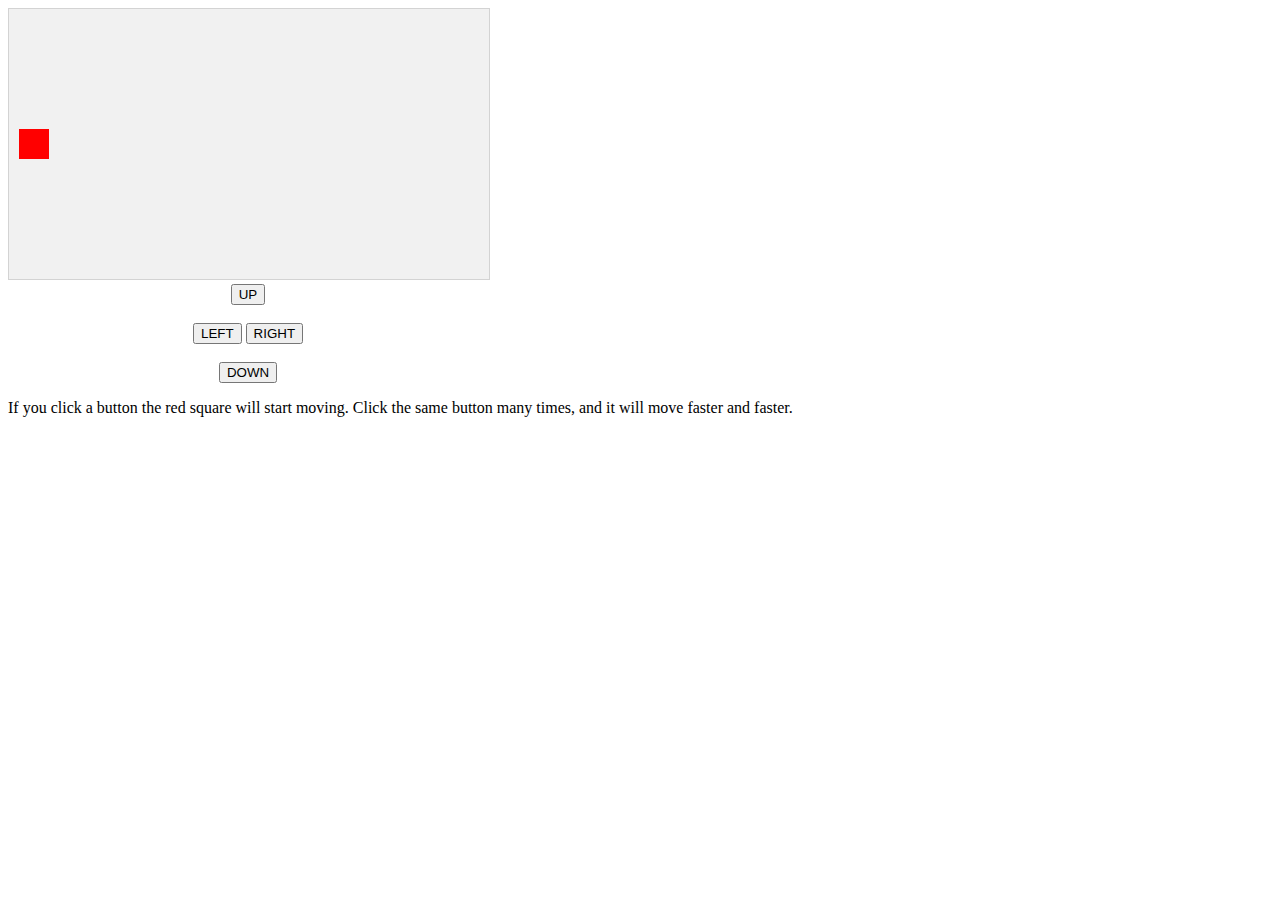
<file: gameControllers.html>
<!DOCTYPE html>
<html manifest="egzoni.appcache">
<head>
<meta name="viewport" content="width=device-width, initial-scale=1.0"/>
<!-- Një element <meta> viewport jep udhëzimet e shfletuesit se si të kontrollojnë dimensionet e faqes dhe shkallëzimin.

Gjerësia = pjesa e gjerësisë së pajisjes përcakton gjerësinë e faqes për të ndjekur gjerësinë e ekranit të pajisjes (e cila do të ndryshojë në varësi të pajisjes).

Shkalla fillestare = 1.0 pjesë përcakton nivelin fillestar të zmadhimit kur faqja është ngarkuar së pari nga shfletuesi.-->
<style>
canvas {
    border:1px solid #d3d3d3;
    background-color: #f1f1f1;
}
</style>
</head>
<body onload="startGame()">
  <!-- Atributi onLoad është një event handler që udhëzon shfletuesin për të ekzekutuar një skript kur vizitori hap faqen.
   Kjo zakonisht përdoret për të përcjellë vizitorin në një faqe tjetër, por mund të përdoret për të aktivizuar kutitë e pop-up ose për të ekzekutuar një skript bazuar në versionin e shfletuesit të përdoruesit.
 -->
<script>

var myGamePiece;

function startGame() {
    myGamePiece = new component(30, 30, "red", 10, 120);
    //Bëni një konstruktor komponente, që ju lejon të shtoni komponentë në fushën e lojës.
    //Ndërtuesi i objektit quhet komponent, dhe bëjmë komponentin tonë të parë, të quajtur myGamePiece -->
    myGameArea.start();
}

var myGameArea = {
    canvas : document.createElement("canvas"),
    start : function() {
        this.canvas.width = 480;
        this.canvas.height = 270;
        this.context = this.canvas.getContext("2d");
// Konteksti është gjithmonë vlera fjalës kyçe this  e cila është një referencë ndaj objektit që "zotëron" kodin aktual ekzekutues.
        document.body.insertBefore(this.canvas, document.body.childNodes[0])
//The childNodes property returns a collection of a node's child nodes, as a NodeList object.
//The nodes in the collection are sorted as they appear in the source code and can be accessed by index numbers. The index starts at 0.
//Metoda insertBefore () fut një node si një child, pikërisht përpara një child  ekzistues, të cilën e specifikoni.
        this.interval = setInterval(updateGameArea, 20);
    },
    clear : function() {
        this.context.clearRect(0, 0, this.canvas.width, this.canvas.height);
    }
}

function component(width, height, color, x, y) {
    this.width = width;
    this.height = height;
    this.speedX = 0;
    this.speedY = 0;
    this.x = x;
    this.y = y;
    this.update = function() {
        ctx = myGameArea.context;
        ctx.fillStyle = color;
        ctx.fillRect(this.x, this.y, this.width, this.height);
    }
    this.newPos = function() {
        this.x += this.speedX;
        this.y += this.speedY;
    }
}

function updateGameArea() {
    myGameArea.clear();
    myGamePiece.newPos();
    myGamePiece.update();
}

function moveup() {
    myGamePiece.speedY -= 1;
}

function movedown() {
    myGamePiece.speedY += 1;
}

function moveleft() {
    myGamePiece.speedX -= 1;
}

function moveright() {
    myGamePiece.speedX += 1;
}
</script>
<div style="text-align:center;width:480px;">
  <button onclick="moveup()">UP</button><br><br>
  <button onclick="moveleft()">LEFT</button>
  <button onclick="moveright()">RIGHT</button><br><br>
  <button onclick="movedown()">DOWN</button>
</div>

<p>If you click a button the red square will start moving. Click the same button many times, and it will move faster and faster.</p>
</body>
</html>
</file>
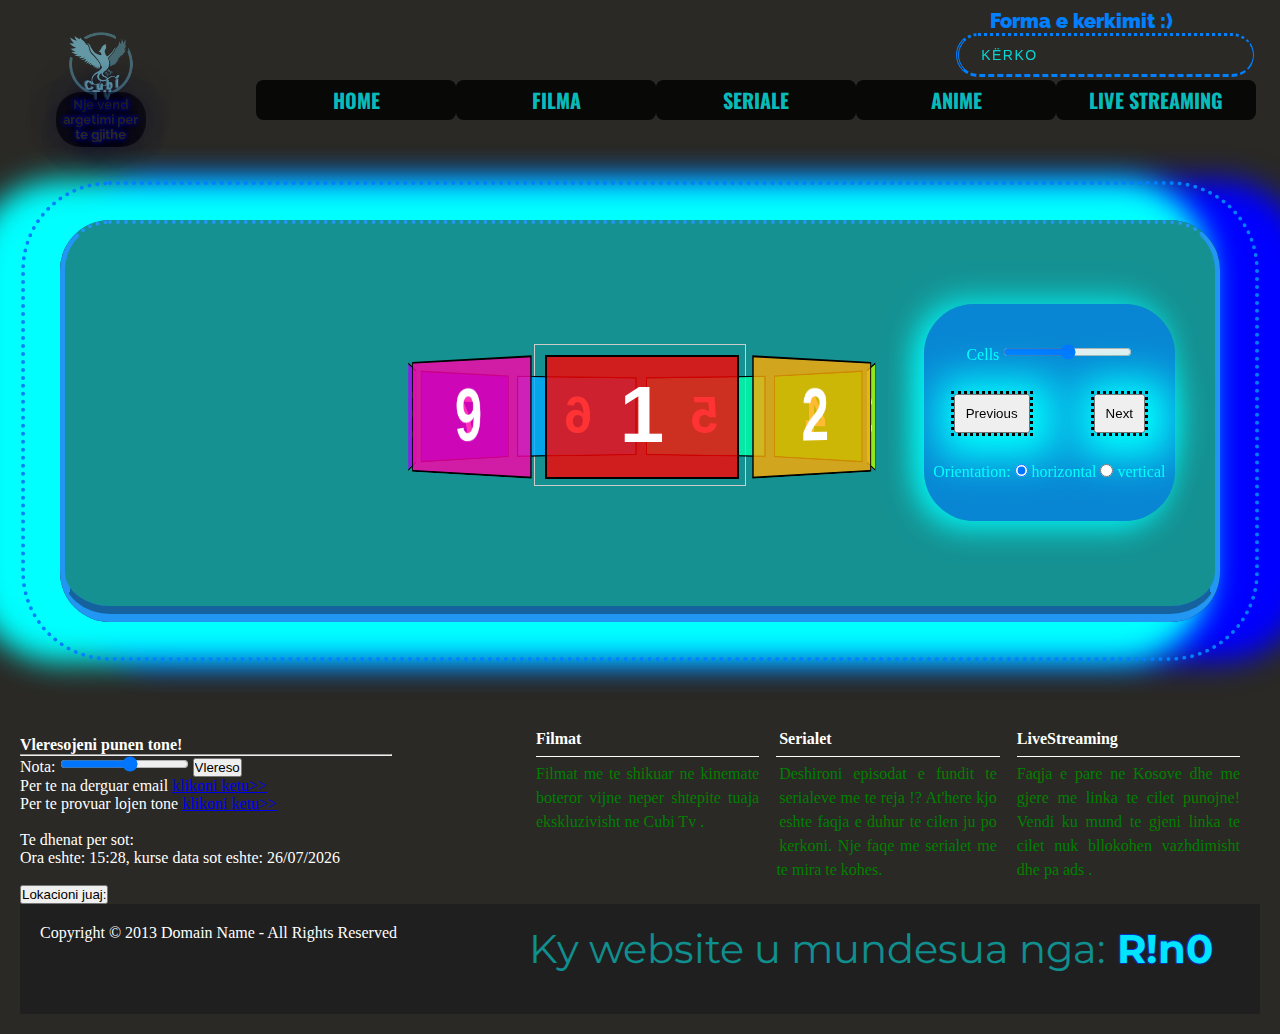
<file: liveStreaming.html>
<!doctype html>
<html manifest="egzoni.appcache">
<head>
	<meta charset="utf-8">
	<title>CubiTV</title>
	<script type="text/javascript" src="js\siteHead.js">
   	</script>
</head>
<body>
<header><!-- Pjesa statike -->

	<script type="text/javascript" src="js\siteHeader.js">
	</script>
	<!--<script type="text/javascript" src="js\siteTFCU.js">
	</script>-->
</header>
<div id="intro" style="clear: both; background-color:inherit" class="zIndex-1" ><!-- Pjesa statike -->
	<script type="text/javascript" src="js\siteCarousel.js">
	</script>
	<script type="text/javascript" src="js\siteCarouselScript.js">
	</script>



</div>
<footer><!-- Pjesa statike -->
	<script type="text/javascript" src="js\siteFooter.js">
	</script>
</footer>
</body>
</html>
</file>
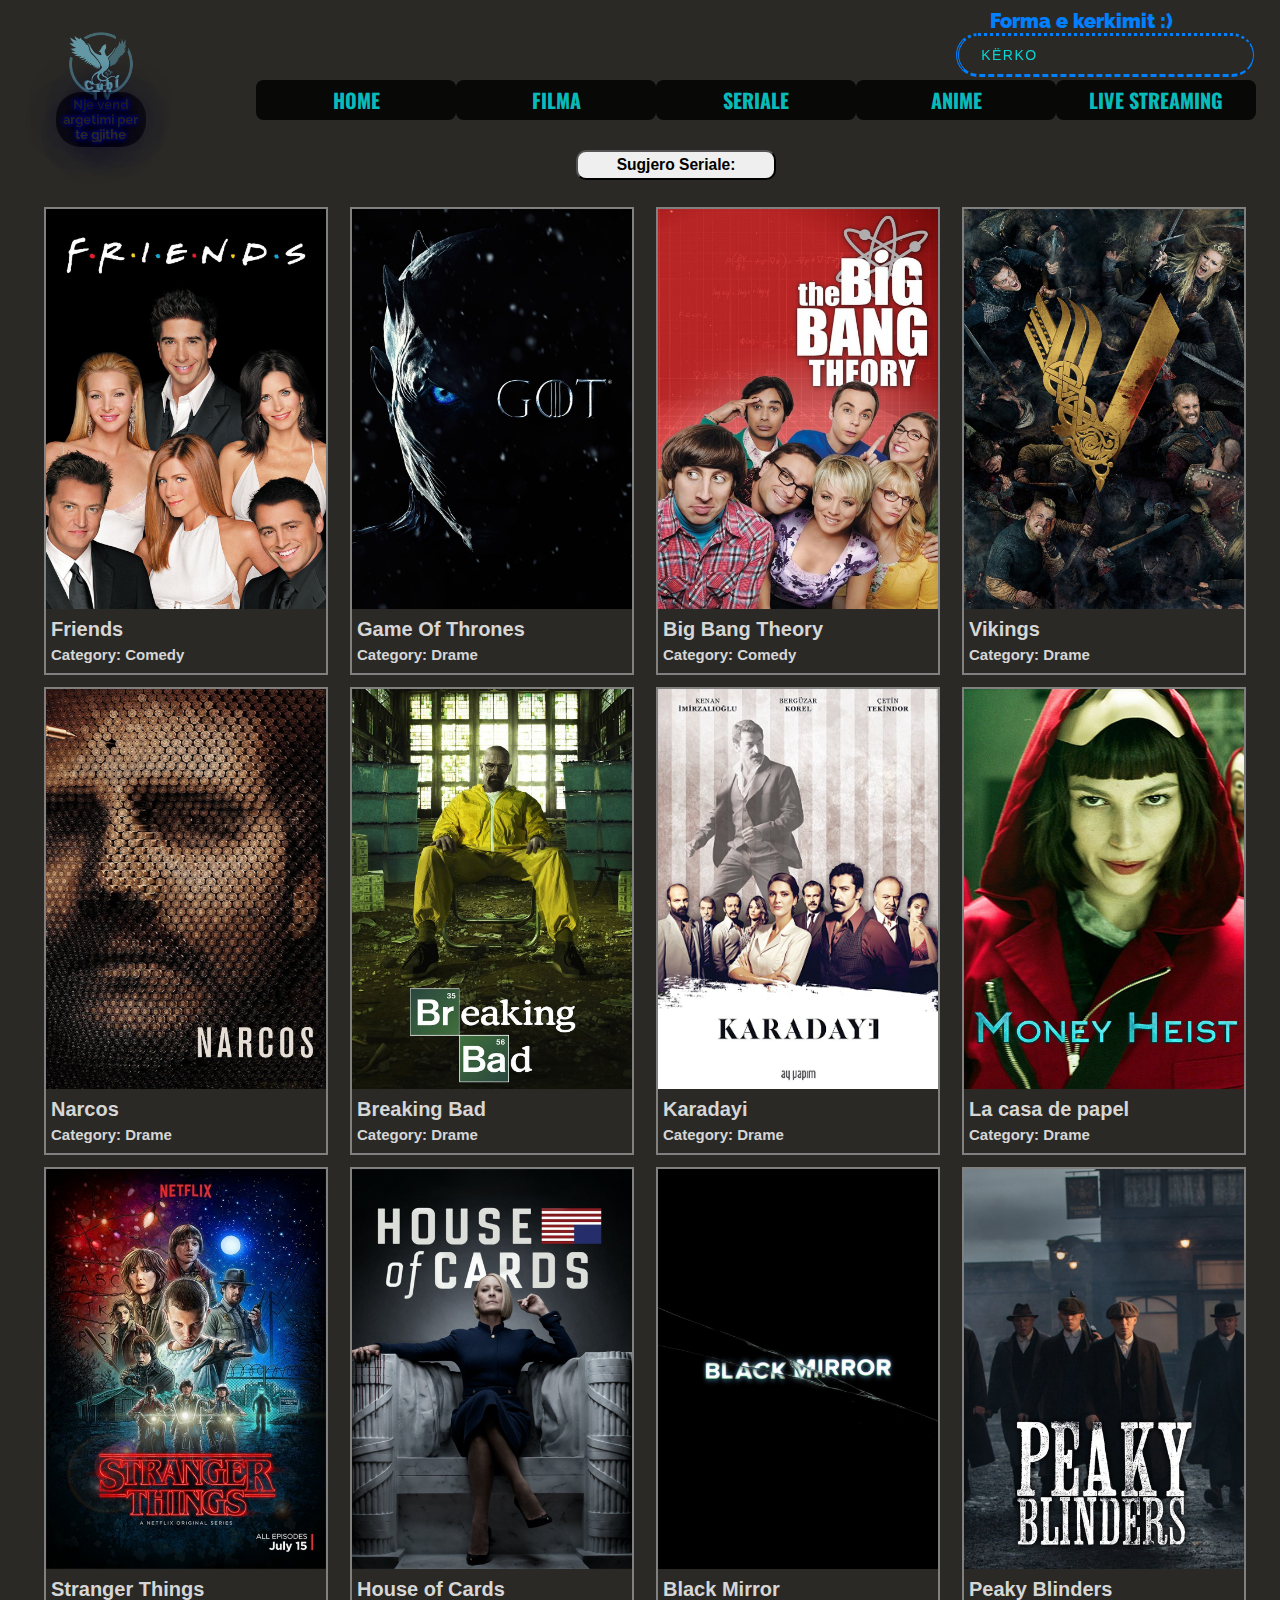
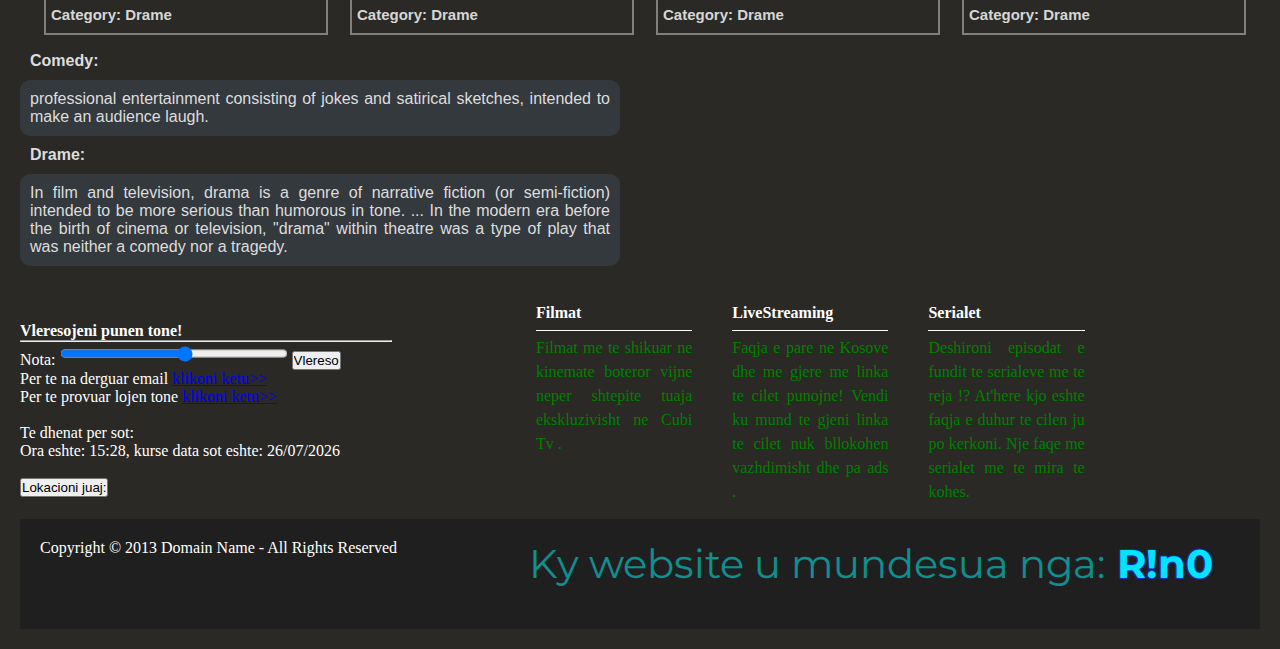
<file: serialet.html>
<!DOCTYPE html>
<html lang="en" dir="ltr" manifest="manifest.appcache">
  <head>
    <meta charset="utf-8">
    <title>Seriale</title>
    <script type="text/javascript" src="js\siteHead.js">
    </script>
    <link rel="stylesheet" href="css/myStyle.css"><!--blue-->
      <link rel="stylesheet" href="css/serialatCss.css">
  </head>
  <body>
    <header><!-- Pjesa statike -->
      <script type="text/javascript" src="js\siteHeader.js">
      </script>
      <!-- <script type="text/javascript" src="js\siteTFCU.js">
      </script> -->
    </header>

    <button onclick="myFunction()" id="myBtn" class="sugjerime"><h3 class="textFont">Sugjero Seriale:</h3></button>

    <table>
      <tr>
        <td><div class="allSeries" id="friends">
              <div class="seriesThumbnails">
                <img src="seriesThumbnails/friends.jpg" width="280px" height="400px" alt="Nuk u gjet fotoja e serialit1">
              </div>
              <div class="seriesTitle textFont  ">
                  Friends
              </div>
            <div class="category textFont">
                Category: Comedy
            </div>
            <div id="seriePopup1" class="seriePopup">
                <h4 class="textFont">Friends - 8.9 IMDB</h4>
                <p class="textFont">Three young men and three young women -- of the BFF kind --
                    live in the same apartment complex and face life and love in New York. They're
                    not above sticking their noses into one another's business and swapping romantic
                    partners, which always leads to the kind of hilarity average people will never
                    experience -- especially during breakups.</p>
                <a href="https://www.youtube.com/watch?v=izpKQEV988g"><input type="text" type="button" value="WATCH NOW">   </a>
            </div>

          </div>
        </td>
        <td><div class="allSeries gameOfThrones1" id="gameOfThrones">
              <div class="seriesThumbnails">
                <img src="seriesThumbnails/got.jpg" width="280px" height="400px" alt="Nuk u gjet fotoja e serialit 2">
              </div>
              <div class="seriesTitle textFont">
                Game Of Thrones
              </div>
            <div class="category textFont">
                Category: Drame
            </div>

            <div id="seriePopup" class="seriePopup">
                <h4 class="textFont">Game of Thrones - 9.5 IMDB</h4>
                <p class="textFont">George R.R. Martin's best-selling book series "A Song of Ice and Fire" is brought to
                    the screen as HBO sinks its considerable storytelling teeth into the medieval fantasy epic. It's the
                    depiction of two powerful families -- kings and queens, knights and renegades, liars and honest men --
                    playing a deadly game for control of the Seven Kingdoms of Westeros, and to sit atop the Iron Throne.
                    Martin is credited as a co-executive producer and one of the writers for the series, whose shooting
                    locations include Northern Ireland, Malta, Croatia and Spain.</p>
                <a href="https://www.youtube.com/watch?v=NspqGM0DbbQ"><input type="text" type="button" value="WATCH NOW">   </a>
            </div>
              </div>

          </div>

        </td>
          <td><div class="allSeries" id="bigBangTheory">
              <div class="seriesThumbnails">
                  <img src="seriesThumbnails/bbt.jpg" width="280px" height="400px" alt="Nuk u gjet fotoja e serialit 2">
              </div>
              <div class="seriesTitle textFont">
                  Big Bang Theory
              </div>
              <div class="category textFont">
                  Category: Comedy
              </div>

              <div id="seriePopup3" class="seriePopup">
                  <h4 class="textFont">Big Bang Theory - 8.2 IMDB</h4>
                  <p class="textFont">Mensa-fied best friends and roommates Leonard and Sheldon, physicists who work at the
                      California Institute of Technology, may be able to tell everybody more than they want to know about
                      quantum physics, but getting through most basic social situations, especially ones involving women,
                      totally baffles them. How lucky, then, that babe-alicious waitress/aspiring actress Penny moves in
                      next door. Frequently seen hanging out with Leonard and Sheldon are friends and fellow Caltech
                      scientists Wolowitz and Koothrappali. Will worlds collide? Does Einstein theorize in the woods?</p>
                  <a href="https://www.youtube.com/watch?v=PpKdAxc0pn4"><input type="text" type="button" value="WATCH NOW">   </a>
              </div>

          </div>

              </div>
          </td>
          <td><div class="allSeries" id="vikings">
              <div class="seriesThumbnails">
                  <img src="seriesThumbnails/vik.jpg" width="280px" height="400px" alt="Nuk u gjet fotoja e serialit 2">
              </div>
              <div class="seriesTitle textFont">
                  Vikings
              </div>
              <div class="category textFont">
                  Category: Drame
              </div>

              <div id="seriePopup4" class="seriePopupMoveLeft seriePopup">
                  <h4 class="textFont">Vikings - 8.6 IMDB</h4>
                  <p class="textFont">Viking Ragnar Lothbrok is a young farmer and family man who is frustrated
                      by the policies of Earl Haraldson, his local chieftain who sends his Viking raiders east to
                      the Baltic states and Russia, whose residents are as poor as the Norsemen. Ragnar wants to head
                      west, across the ocean, to discover new civilizations. With assistance from his friend Floki,
                      Ragnar builds a faster, sleeker fleet of boats to help him make it to the Western world</p>
                  <a href="https://www.youtube.com/watch?v=f5av6OqFwz0"><input type="text" type="button" value="WATCH NOW">   </a>
              </div>

          </div>

              </div>
          </td>
      </tr>
        <tr>
            <td><div class="allSeries" id="narcos">
                <div class="seriesThumbnails">
                    <img src="seriesThumbnails/narcos.jpg" width="280px" height="400px" alt="Nuk u gjet fotoja e serialit 2">
                </div>
                <div class="seriesTitle textFont">
                    Narcos
                </div>
                <div class="category textFont">
                    Category: Drame
                </div>

                <div id="seriePopup5" class="seriePopup">
                    <h4 class="textFont">Narcos - 8.8 IMDB</h4>
                    <p class="textFont">Netflix chronicles the rise of the cocaine trade in Colombia and the
                       gripping real-life stories of drug kingpins of the late '80s in this raw, gritty original
                    series. Also detailed are the actions taken by law enforcement as they battle in the war on
                    drugs, targeting notorious and powerful figures that include drug lord Pablo Escobar. As effort
                    s are made to control cocaine, one of the world's most valuable commodities, the many entities
                    involved -- legal, political, police, military and civilian -- find themselves in conflict.
                    </p>
                    <a href="https://www.youtube.com/watch?v=U7elNhHwgBU"><input type="text" type="button" value="WATCH NOW">   </a>
                </div>

            </div>

                </div>
            </td>
            <td><div class="allSeries" id="breakingBad">
                <div class="seriesThumbnails">
                    <img src="seriesThumbnails/bb.jpg" width="280px" height="400px" alt="Nuk u gjet fotoja e serialit 2">
                </div>
                <div class="seriesTitle textFont">
                    Breaking Bad
                </div>
                <div class="category textFont">
                    Category: Drame
                </div>

                <div id="seriePopup6" class="seriePopup">
                    <h4 class="textFont">Breaking Bad - 9.5 IMDB</h4>
                    <p class="textFont">Mild-mannered high school chemistry teacher Walter White thinks his
                        life can't get much worse. His salary barely makes ends meet, a situation not likely
                        to improve once his pregnant wife gives birth, and their teenage son is battling cerebral
                        palsy. But Walter is dumbstruck when he learns he has terminal cancer. Realizing that his
                        illness probably will ruin his family financially, Walter makes a desperate bid to earn as
                        much money as he can in the time he has left by turning an old RV into a meth lab on wheels.
                    </p>
                    <a href="https://www.youtube.com/watch?v=HhesaQXLuRY"><input type="text" type="button" value="WATCH NOW">   </a>
                </div>
            </div>

                </div>
            </td>
            <td><div class="allSeries" id="karadayi">
                <div class="seriesThumbnails">
                    <img src="seriesThumbnails/karadayi.jpg" width="280px" height="400px" alt="Nuk u gjet fotoja e serialit 2">
                </div>
                <div class="seriesTitle textFont">
                    Karadayi
                </div>
                <div class="category textFont">
                    Category: Drame
                </div>

                <div id="seriePopup7" class="seriePopup">
                    <h4 class="textFont">Karadaji  - 7.4 IMDB</h4>
                    <p class="textFont">The Kara family's life is turned upside down because of a wrongful accusation
                        that results in the imprisonment of Nazif Kara for a murder he didn't commit..
                    </p>
                    <a href="https://www.youtube.com/watch?v=HhesaQXLuRY"><input type="text" type="button" value="WATCH NOW">   </a>
                </div>

            </div>

                </div>
            </td>
            <td><div class="allSeries" id="laCasaDePapel">
                <div class="seriesThumbnails">
                    <img src="seriesThumbnails/lacasa.jpg" width="280px" height="400px" alt="Nuk u gjet fotoja e serialit 2">
                </div>
                <div class="seriesTitle textFont">
                    La casa de papel
                </div>
                <div class="category textFont">
                    Category: Drame
                </div>

                <div id="seriePopup8" class="seriePopup seriePopupMoveLeft">
                    <h4 class="textFont">La casa de papel - 8.6 IMDB</h4>
                    <p class="textFont">A criminal mastermind who goes by "The Professor" has a plan to pull off the
                        biggest heist in recorded history -- to print billions of euros in the Royal Mint of Spain. T
                        o help him carry out the ambitious plan, he recruits eight people with certain abilities and
                        who have nothing to lose. The group of thieves take hostages to aid in their negotiations with
                        the authorities, who strategize to come up with a way to capture The Professor
                    </p>
                    <a href="https://www.youtube.com/watch?v=cQYvQIrM1FY"><input type="text" type="button" value="WATCH NOW">   </a>
                </div>

            </div>

                </div>
            </td>

        </tr>
        <tr>
            <td><div class="allSeries" id="strangerThings">
                <div class="seriesThumbnails">
                    <img src="seriesThumbnails/strangerTh.jpg" width="280px" height="400px" alt="Nuk u gjet fotoja e serialit 2">
                </div>
                <div class="seriesTitle textFont">
                    Stranger Things
                </div>
                <div class="category textFont">
                    Category: Drame
                </div>

                <div id="seriePopup9" class="seriePopup">
                    <h4 class="textFont">Stranger Things - 8.9 IMDB</h4>
                    <p class="textFont">It's the fall of 1984, about a year after Will Byers was found, and
                        he has been plagued by seeing visions of the Upside Down featuring a more dangerous
                        monster. That leads the boy to see a suspiciously friendly new doctor, with the possibility
                        that Will's visions are the result of suffering from PTSD. Nancy deals with survivor's
                        remorse over the death of best friend Barb. Meanwhile, a new sinister entity threatens the
                        Hawkins residents who survived the year-earlier events.
                    </p>
                    <a href="https://www.youtube.com/watch?v=XWxyRG_tckY"><input type="text" type="button" value="WATCH NOW">   </a>
                </div>
            </div>

                </div>
            </td>
            <td><div class="allSeries" id="houseOfCards">
                <div class="seriesThumbnails">
                    <img src="seriesThumbnails/houseOfC.jpg" width="280px" height="400px" alt="Nuk u gjet fotoja e serialit 2">
                </div>
                <div class="seriesTitle textFont">
                    House of Cards
                </div>
                <div class="category textFont">
                    Category: Drame
                </div>

                <div id="seriePopup10" class="seriePopup">
                    <h4 class="textFont">House of Cards - 8.8 IMDB</h4>
                    <p class="textFont">U.S. Rep. Francis Underwood of South Carolina starts out as a ruthless politician
                        seeking revenge in this Netflix original production. Promised the post of Secretary of State in
                        exchange for his support, his efforts help to ensure the election of Garrett Walker
                        to the presidency. But Walker changes his mind before the inauguration, telling Underwood
                        he's too valuable in Congress. Outwardly, Underwood accepts his marching orders,
                        but secretly he and his wife Claire, an environmental activist, make a pact to destroy
                        Walker and his allies. As the series progresses, Underwood ascends through the ranks
                        of the government -- until his death, at which point Claire gains power.
                    </p>
                    <a href="https://www.youtube.com/watch?v=ULwUzF1q5w4"><input type="text" type="button" value="WATCH NOW">   </a>
                </div>

            </div>

                </div>
            </td>
            <td><div class="allSeries" id="blackMirror">
                <div class="seriesThumbnails">
                    <img src="seriesThumbnails/bMirror.jpg" width="280px" height="400px" alt="Nuk u gjet fotoja e serialit 2">
                </div>
                <div class="seriesTitle textFont">
                    Black Mirror
                </div>
                <div class="category textFont">
                    Category: Drame
                </div>
                <div id="seriePopup11" class="seriePopup">
                    <h4 class="textFont">Black Mirror - 8.9 IMDB</h4>
                    <p class="textFont">Featuring stand-alone dramas -- sharp, suspenseful, satirical tales that
                        explore techno-paranoia -- "Black Mirror" is a contemporary reworking of
                        "The Twilight Zone" with stories that tap into the collective unease about
                        the modern world. Each story features its own cast of unique characters,
                        including stars like Bryce Dallas Howard ("The Help"), Alice Eve,
                        Gugu Mbatha-Raw, Tom Cullen and Jerome Flynn ("Game of Thrones").
                        Joe Wright, Dan Trachtenberg, and James Watkins are among the featured directors.
                    </p>
                    <a href="https://www.youtube.com/watch?v=XM0xWpBYlNM"><input type="text" type="button" value="WATCH NOW">   </a>
                </div>
            </div>

                </div>
            </td>
            <td><div class="allSeries" id="peakyBlinders">
                <div class="seriesThumbnails" >
                    <img src="seriesThumbnails/peakyBlinders.jpg" width="280px" height="400px" alt="Nuk u gjet fotoja e serialit 2">
                </div>
                <div class="seriesTitle textFont">
                    Peaky Blinders
                </div>
                <div class="category textFont">
                    Category: Drame
                </div>
                <div id="seriePopup12" class="seriePopup seriePopupMoveLeft">
                    <h4 class="textFont">Peaky Blinders - 8.9 IMDB</h4>
                    <p class="textFont">Featuring stand-alone dramas -- sharp, suspenseful, satirical
                        tales that explore techno-paranoia -- "Black Mirror" is a contemporary
                        reworking of "The Twilight Zone" with stories that tap into the collective
                        unease about the modern world. Each story features its own cast of
                        unique characters, including stars like Bryce Dallas Howard ("The Help")
                        , Alice Eve, Gugu Mbatha-Raw, Tom Cullen and Jerome Flynn
                        ("Game of Thrones"). Joe Wright, Dan Trachtenberg, and James
                        Watkins are among the featured directors.
                    </p>
                    <a href="https://www.youtube.com/watch?v=oVzVdvGIC7U"><input type="text" type="button" value="WATCH NOW">   </a>
                </div>
            </div>

                </div>
            </td>
        </tr>
    </table>
    <div class="dataDesList">
        <dl>
            <dt >Comedy:</dt>
            <dd>professional entertainment consisting of jokes and satirical sketches, intended to make an audience laugh.</dd>
            <dt>Drame:</dt>
            <dd>In film and television, drama is a genre of narrative fiction (or semi-fiction) intended to be more serious than humorous in tone. ... In the modern era before the birth of cinema or television, "drama" within theatre was a type of play that was neither a comedy nor a tragedy.</dd>
        </dl>
    </div>


    <!-- The Modal -->
	<div id="myModal" class="modal">

	  <!-- Modal content -->
	  <div class="modal-content">
		<span class="close">&times;</span>
        <h3 class="textFont">Sugjero nje serial</h3>
        <form action="php/shtoSeriale.php" method="post" id="formaSugjero"  onsubmit="validoFormen3()">
            <div class="inputsForSugjero textFont">
                <label>Emri i serialit</label>: <input name ="emri"type="text" id="emriSer"><label for=""><br>
            </div>
            <div class="inputsForSugjero textFont">
                <label>Numri i sezonit</label>: <input name ="nrSez" type="number" id="nrSez" min="1"><label for=""><br>
            </div>
            <div class="inputsForSugjero textFont">
                <label>Numri i episodit</label>: <input name ="nrEp" type="number" id="nrEp" min="1"><label for="">
            </div>
          <input  type="submit" name="butoni" value="Sugjero">
        </form>
          <div id="leftDiv" ondrop="drop(event)" ondragover="allowDrop(event)"></div>
          <div id="rightDiv">
              <img style="float: right" id="drag1" src="seriesThumbnails/strangerTh.jpg" draggable="true" ondragstart="drag(event)" width="300" height="410">
          </div>
	  </div>

	</div>

  </body>
  <footer><!-- Pjesa statike -->
  	<script type="text/javascript" src="js\siteFooter.js">
  	</script>
  </footer>
  <script src="https://ajax.googleapis.com/ajax/libs/jquery/3.3.1/jquery.min.js"></script>
  <script>

	var modal = document.getElementById('myModal');


	var btn = document.getElementById("myBtn");


	var span = document.getElementsByClassName("close")[0];

	btn.onclick = function() {
	  modal.style.display = "block";
	}

	span.onclick = function() {
	  modal.style.display = "none";
	}

	window.onclick = function(event) {
	  if (event.target == modal) {
		modal.style.display = "none";
	  }
	}

    function allowDrop(ev) {
        ev.preventDefault();
    }

    function drag(ev) {
        ev.dataTransfer.setData("text", ev.target.id);
    }

    function drop(ev) {
        ev.preventDefault();
        var data = ev.dataTransfer.getData("text");
        ev.target.appendChild(document.getElementById(data));
    }


    $( "#gameOfThrones" ).mouseover(function() {
        $("#seriePopup").css("display", "block");
    });

    $( "#gameOfThrones" ).mouseleave(function() {
        $("#seriePopup").css("display", "none");
    });

    $( "#friends" ).mouseover(function() {
        $("#seriePopup1").css("display", "block");
    });

    $( "#friends" ).mouseleave(function() {
        $("#seriePopup1").css("display", "none");
    });

    $( "#bigBangTheory" ).mouseover(function() {
        $("#seriePopup3").css("display", "block");
    });

    $( "#bigBangTheory" ).mouseleave(function() {
        $("#seriePopup3").css("display", "none");
    });

    $( "#vikings" ).mouseover(function() {
        $("#seriePopup4").css("display", "block");
    });

    $( "#vikings" ).mouseleave(function() {
        $("#seriePopup4").css("display", "none");
    });

    $( "#narcos" ).mouseover(function() {
        $("#seriePopup5").css("display", "block");
    });

    $( "#narcos" ).mouseleave(function() {
        $("#seriePopup5").css("display", "none");
    });

    $( "#breakingBad" ).mouseover(function() {
        $("#seriePopup6").css("display", "block");
    });

    $( "#breakingBad" ).mouseleave(function() {
        $("#seriePopup6").css("display", "none");
    });

    $( "#karadayi" ).mouseover(function() {
        $("#seriePopup7").css("display", "block");
    });

    $( "#karadayi" ).mouseleave(function() {
        $("#seriePopup7").css("display", "none");
    });

    $( "#laCasaDePapel" ).mouseover(function() {
        $("#seriePopup8").css("display", "block");
    });

    $( "#laCasaDePapel" ).mouseleave(function() {
        $("#seriePopup8").css("display", "none");
    });

    $( "#strangerThings" ).mouseover(function() {
        $("#seriePopup9").css("display", "block");
    });

    $( "#strangerThings" ).mouseleave(function() {
        $("#seriePopup9").css("display", "none");
    });

    $( "#houseOfCards" ).mouseover(function() {
        $("#seriePopup10").css("display", "block");
    });

    $( "#houseOfCards" ).mouseleave(function() {
        $("#seriePopup10").css("display", "none");
    });

    $( "#blackMirror" ).mouseover(function() {
        $("#seriePopup11").css("display", "block");
    });

    $( "#blackMirror" ).mouseleave(function() {
        $("#seriePopup11").css("display", "none");
    });

    $( "#peakyBlinders" ).mouseover(function() {
        $("#seriePopup12").css("display", "block");
    });

    $( "#peakyBlinders" ).mouseleave(function() {
        $("#seriePopup12").css("display", "none");
    });
	</script>
  <script src="js\formValidationSeries.js">

  </script>
  </body>
  </html>
</file>
<file: css/myStyle.css>
@import url('https://fonts.googleapis.com/css?family=Raleway');
@import url('https://fonts.googleapis.com/css?family=Oswald');
@import url('https://fonts.googleapis.com/css?family=Montserrat:400,700');


* {
	margin: 0;
	padding: 0;
}
body {
	color: white;
	background-color: #2a2925;
	text-align: justify;

}
div {
  /*border: 3px solid #4CAF50;*/
}
header{
	position: relative;
}
.siteTFCU{
	margin-left:0%;
	margin-top:0%;
	width: 99.4%;
	height: auto;
    opacity: 1;
	position: absolute;

}
.siteTFCU:after{
	background-color: rgba(50, 50, 50, 0.9);
}
.siteTFCU img {
	width: 0%; margin-left:20%; margin-top:0px;
	opacity: 0.0;
	z-index:1;
	animation-name: thankYouBgAnimation;
                animation-duration: 30s;
                animation-timing-function: ease-in-out;
                animation-delay: 0s;
                animation-iteration-count: 1;
                animation-direction: normal;
                animation: running;
	/*Safari dhe Chrome*/
	-webkit-animation-name: thankYouBgAnimation;
                -webkit-animation-duration: 30s;
                -webkit-animation-timing-function: ease-in-out;
                -webkit-animation-delay: 0s;
                -webkit-animation-iteration-count: 1;
                -webkit-animation-direction: normal;
                -webkit-animation-play-state: running;

}

header #siteHeader {
	margin: 0px;
	margin-bottom: 10px;
	font-family: "Georgia";
    width: 99.4%;
	margin-left: auto;
	margin-right: auto;
    font-family: "DomaineDisplayNarrow",Georgia,serif;
}
.logo {
	float: left;
	padding: 10px 50px 10px 50px;
	vertical-align: middle;
	width: 100px;
	height: 100px;
}

.logo .figureSyle {
	float: right;
	font-family: "Raleway";
	font-weight: bold;
	position: absolute;
	border: 2px rgba(0, 0, 34, 0.0);
	border-style: dotted solid dashed double;
	padding: 10px 10px 30px 10px;
	color: #2a2925;
	border-radius: 25px;
	text-shadow: -2px 2px 4px black, 0 0 5px blue, 0 0 55px darkblue;
	opacity: 1;
	animation-name: blinkAnimation;
                animation-duration: 60s;
                animation-timing-function: linear;
                animation-delay: 1s;
                animation-iteration-count: infinite;
                animation-direction: alternate;
                animation: running;
	/*Safari dhe Chrome*/
	-webkit-animation-name: blinkAnimation;
                -webkit-animation-duration: 60s;
                -webkit-animation-timing-function: linear;
                -webkit-animation-delay: 1s;
                -webkit-animation-iteration-count: infinite;
                -webkit-animation-direction: alternate;
                -webkit-animation-play-state: running;

	word-break: keep-all;
	vertical-align: middle;
}
figure {
     position: relative;
}
figure img {
    display: block;

}
.figureSyle figcaption {

    background: rgba(0, 0, 0, 0.5);
    text-shadow: 0px 0px 0px black, 0 0 5px blue, 0 0 55px darkblue;
    box-shadow: 0px 0px 0px rgba(240, 240, 240, .0);
    border-radius: 25px;
    padding: 5px;
    border: none;
    position: absolute;
    bottom: -25;
    object-fit: cover;
    top: 70px;
    left: 0;
    font-size: 0.8em;
    text-align: center;
    font-family: "Raleway", "Oswald";
}

.rightSideBar{
	padding: 10px 20px 10px 20px;
	margin-bottom: 20px;
}
.alignleft{
	float: left;
}
.alignright {
	float: right;
}
.borderN {
	border: 1px solid red;
}
.marginBotN{
	margin-bottom: 25px;
}
.zIndex-1{
	z-index: -1;
}
.zIndex0{
	z-index: 0;
}
.zIndex1{
	z-index: 1;
}
.zIndex2{
	z-index: 2;
}
.zIndex3{
	z-index: 3;
}
.zIndex90{
	z-index: 90;
}
.clearN{
	clear: both;
}

.Search {
	padding-bottom: 10px;
	height: 25px;

}
.buttonN{
	width: 80px;
	background-color: #95a60a;
	color: white;
	font-weight: bold;

}
#pagesMenu{

}
#pagesMenu ul {
	float: right;
	margin: 0px;
	padding: 20px;
	list-style: none;
}
#pagesMenu ul li {
	float: left;
	padding-right: 30px;
	width: 15%;
	height: 40px;
	font-family: "Verdana";
	font-size: 13px;
	text-align: center;
}
#pagesMenu ul li a {
	color: white;
	text-decoration: none;
}
/*#TopNavi ul li a:after {
    content: '';

    width: 99.99%;
    position: absolute;
    left: 0;
    bottom: 1px;

    border-width: 0 0 1px;
    border-style: solid;
}*/
#pagesMenu ul li a:hover {
	color: #95a60a;
	padding-bottom: 10px;
	text-decoration: underline;
	text-underline-position: under;
	border-bottom-width: 2px;
}
body #intro{
	margin-bottom: 0;
	height: auto;
	padding: 30px 20px;
	background-color: #95a60a;

}
#intro #forParagraf{
	padding: 0px 10px 10px 0px;
	height:390px;
	width:48%;
	float:left;
}
#intro #forParagraf p{
	color:black;
}

.largeImage{
  	position: relative;
		top: 65px;
  	bottom: 0;
  	right: 0;
		margin-left: 20px;
}
.largeImage img{
  	width: 100%;
  	height: 270px;
}
figure {
    display: inline-block;
    border: 1px dotted gray;
    margin: 0px; /* adjust as needed */
}
figure img {
    vertical-align: top;
}
figure figcaption {
    border: 1px dotted blue;
    text-align: center;
}

#intro #forInfo{
	height:390px;
	width:48%;
	float:right;
}
.forImages{
	clear: both;
}
.forImages ul{
}
.forImages ul li{
	width:25%;
	height: 25%;
	list-style: none;
	float: right;
	background-color: transparent;
}
.forImages img{
	width: 100px;
	height: 100px;
}
.largeImage img, .forImages img, .forText img, .photoElement{
	border: 2px dashed black;
	padding: 5px;
}
#forText{
	clear: both;
	padding: 4%;
}
.text{
	height:52%;
	width:42%;
	float:left;
	position:relative;
}
.text p{

}
.continueElement{
  	position: absolute;
  	bottom: 0px;
 	right: 0;
}
.continueElementStyle{
	color: rgba(0,255,255,0.9);
  	
  	background-image: linear-gradient(-240deg, rgba(0,255,255,0.9), rgba(0, 127,255, 1));
  	padding: 0px 4px;
  	border-radius: 6px;
  	opacity: 0.1;
}
.continueElementStyle:hover{
	opacity: 1;
}
.photoElement{
	width: 100%;
	height: 220px;
	width:48%;
	float:right;
}
body .Content{
	clear: both;
	background: #7a6e34;
	padding: 20px 0px;
	height: 350px;
}
.threeRowN{width: 99.4%;}
.leftN{float:left;width:100px;}
.rightN{float:right;width:100px;}
.centerN{margin:0 auto;width:100px;}
body .Content:after {

}
.Content p,.Content h4{
	padding: 5px 0px;
}
.Content p{
	border-top: 1px solid white;
}
.Element {
	text-align: justify;
	width:30%;
	padding: 0px 20px;
	line-height: 1.5em;
}
.Element img {
	width:200px;
	height:200px;
}

footer{
	clear: both;
	padding: 20px;
}
footer #NewsLetter{
	float: left;
	width: 30%;
    padding-top: 24px;

}
footer .NewsContent{
	float: right;
	width: 60%;
	padding: 10px 0px;
}
.NewsContent p,.NewsContent h4 {
	padding: 5px 0px;
}
.NewsContent p{
	border-top: 1px solid white;
}
.NewsContent .Element{
	line-height: 1.5em;
}
.NewsContent .Element h4{
	color: white;
}
.NewsContent .Element p{
	color: green;
}

#CopyRight{
	clear: both;
	padding: 20px 20px 40px 20px;
	background-color: #1f1f1f;
}
.pL{
	float:left;
}
.pR{
	float:right;
}
</file>
<file: css/serialatCss.css>
.seriesTitle {
    color:  #d6d6d6;
    font-weight: bolder;
    font-size: 20px;
}

.textFont {
    font-family: "Trebuchet MS", Arial, Helvetica, sans-serif;
}

.allSeries {
    /*padding: 20px;*/
    margin-left: auto;
    border: 2px solid gray;
    margin-left: 10px;
    position: relative;
}

.allSeries:hover {
    box-shadow: 0 3px 7px 0 #4CAF50, 0 5px 18px 0 #4CAF50;

}

.seriesTitle:hover {
    text-decoration: underline;
    cursor: pointer;
}

.seriesTitle, .seriesEpisodes {
    padding: 5px;
}

.seriesEpisodes select {
    height: 25px;
    width: 90px;
    background: gray;
    color: #ededed;
    cursor: pointer;
    margin-top: 5px;
}

.seriesEpisodes select:hover {
    box-shadow: 0 1px 15px 0 #4CAF50, 0 1px 2px 0 #4CAF50;
}

table tr td {
    padding: 5px;
    margin-top: 10px;
}

table {
    margin-left: auto;
    margin-right: auto;
}

#goButton {
    background: #4CAF50;
    border: 1px solid white;
    color: white;
    padding: 5px;
}

#NewsLetter {
    border: none !important;
    margin-top: 12px;
}

.topMargin {
    margin-top: 7px;
}

.contentNews small {
    margin-top: 7px;
    position: absolute;
}

.topMargin2 {
    margin-top: 12px;
}
.NewsletterT {
    height: 23px;
    width: 228px;
}

.category {
    color:  #d6d6d6;
    font-weight: bolder;
    font-size: 15px;
    margin-left: 5px;
    margin-bottom: 10px;
}

.Element {
    text-align: justify;
    width: 21% !important;
    padding: 0px 20px;
    line-height: 1.5em;
    float: left;
}

#pagesMenu {
    overflow-x: hidden;
    overflow-y: hidden;
}

#pagesMenu ul {
    width: 50% !important;
}

.sugjerime {
    margin-left: 45%;
    cursor: pointer;
    height: 30px;
    width: 200px;
    border-radius: 10px;
}

.sugjerime:hover {
    box-shadow: 0 1px 15px 0 #4CAF50, 0 1px 2px 0 #4CAF50;
}

table {
    margin-top: 20px;
}

.sugjerime h3 {
    font-family: "Trebuchet MS", Arial, Helvetica, sans-serif;
}

.modal {
    display: none;
    position: fixed;
    z-index: 1;
    padding-top: 100px;
    left: 0;
    top: 0;
    width: 100%;
    height: 100%;
    overflow: auto;
    background-color: rgb(0,0,0);
    background-color: rgba(0,0,0,0.4);
  }

  /* Modal Content */
  .modal-content {
    background-color: #dddddd;
    margin: auto;
    padding: 20px;
    border: 1px solid #888;
    width: 40%;
    color: red;
    height: 670px;
    border-radius: 7px;
  }

  .modal-content form {
    display: block;
  }

  /* The Close Button */
  .close {
    color: #aaaaaa;
    float: right;
    font-size: 28px;
    font-weight: bold;
  }

  .close:hover,
  .close:focus {
    color: #000;
    text-decoration: none;
    cursor: pointer;
  }

  .inputsForSugjero {
      colore: blue;
      height: 40px;
      margin-top: 5px;
  }

  .inputsForSugjero input {
      height: 25px;
      width: 230px;
      border: 1px solid green;
      border-radius: 5px;
  }

  .inputsForSugjero label {

  }

  .modal-content form {
      margin-top: 20px;
  }
   input[name="butoni"] {
    background-color: red;
    color: white;
    font-family: "Trebuchet MS";
    padding: 2px 8px;
    font-size: 15px;
    border-radius: 7px;
    position: relative;
    left:150px;
    width: auto;
    height: 40px;
    margin-bottom: 30px;
    margin-top: 10px;
  }

   input[name="butoni"]:hover {
    background-color: #700000;
    cursor: pointer;
  }

  form  input[type="text"] {
    font-family: "Trebuchet MS";
    font-weight: bold;
  }

  form  input[type="text"]:focus {
    background-color: #EEEEEE;
  }

  form input[type="number"] {
    font-family: "Trebuchet MS";
    font-weight: bold;
    color: green;
    width:auto;
  }

#leftDiv {
    width: 300px;
    height: 410px;
    padding: 10px;
    border: 1px solid #aaaaaa;
    float: left;
}

#rightDiv {
    width: 300px;
    height: 410px;
    padding: 10px;
    border: 1px solid #aaaaaa;
    float: right;
}

.seriePopup {
    position: absolute;
    width: 380px;
    height: 400px;
    background-color: #ddd;
    top: 0px;
    z-index: 1;
    left: 290px;
    display: none;
    padding: 10px;
    border-radius: 10px;
}

.seriePopup:hover {
    box-shadow: 0 1px 15px 0 #4CAF50, 0 1px 2px 0 #4CAF50;
}

.seriePopup h4 {
    color: #4CAF50;
    padding: 10px;
    font-size: 20px
}

.seriePopupMoveLeft {
    left: -410px !important;
}

.seriePopup p {
    padding: 10px;
    color: #494947;
    line-height: 1.5em;
    height: 200px;
}

.seriePopup input {
    font-weight: bold;
    margin-top: 100px;
    width: 100%;
    height: 40px;
    text-align: center;
    background-color: #4CAF50;
    border: 1px solid #4CAF50;
    border-radius: 5px;
    font-size: 18px;
    color: #3a3936;
    cursor: pointer;
}

.seriePopup input:hover {
    box-shadow: 0 1px 15px 0 #4CAF50, 0 1px 2px 0 #3a3936;
}

.dataDesList {
    width: 600px;
    margin-left: 20px;
}

.dataDesList dt {
    font-family: "Trebuchet MS", Arial, Helvetica, sans-serif;
    color: #dddddd;
    font-weight: bolder;
    padding: 10px;
}

dd {
    color: #dddddd;
    font-family: "Trebuchet MS", Arial, Helvetica, sans-serif;
    padding: 10px;
    background-color: #34393d;
    border-radius: 10px;
}
</file>
